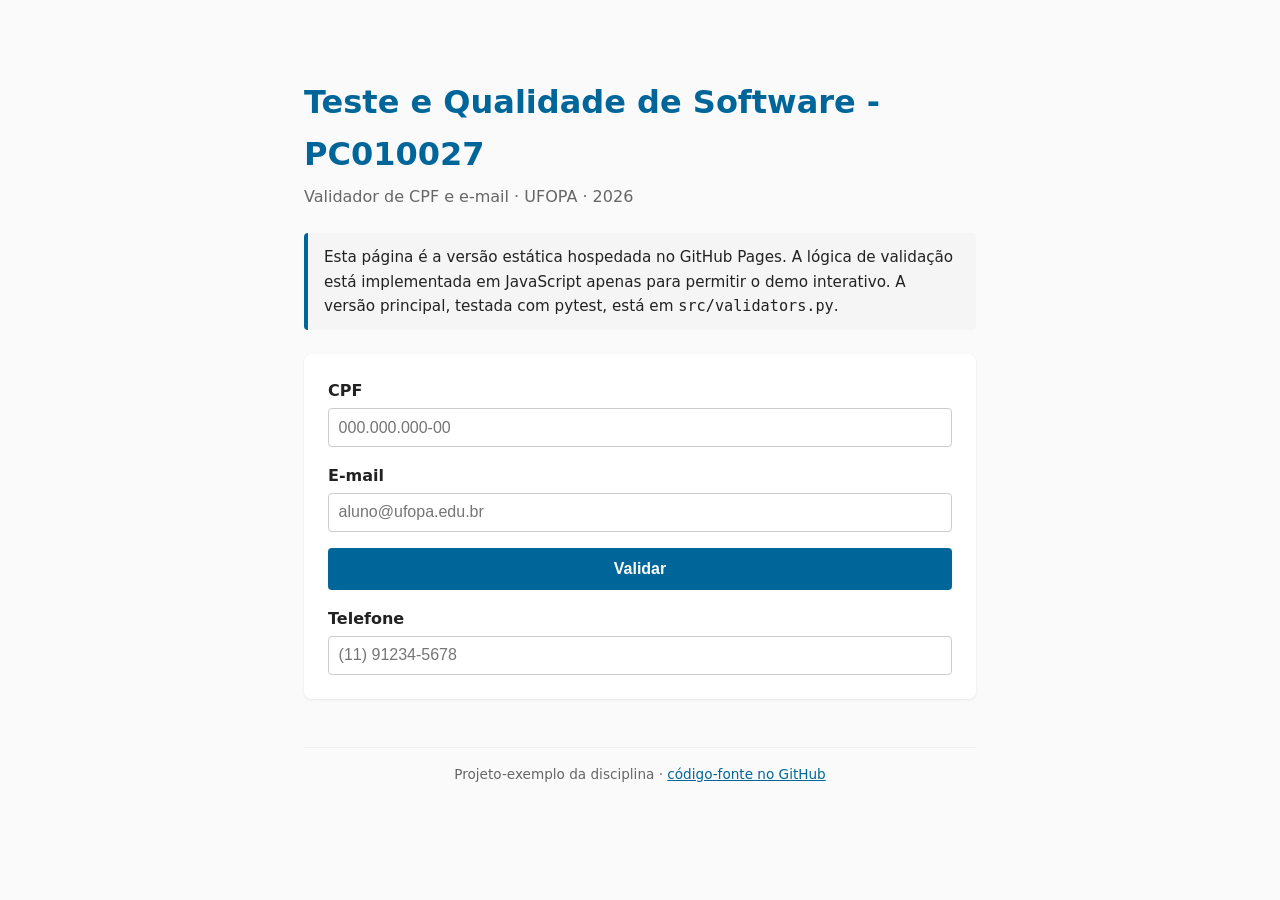
<file: docs/index.html>
<!DOCTYPE html>
<html lang="pt-br">
<head>
    <meta charset="UTF-8">
    <meta name="viewport" content="width=device-width, initial-scale=1.0">
    <title>TQS 2026 - Validador CPF/Email</title>
    <link rel="stylesheet" href="style.css">
</head>
<body>
    <header>
        <h1>Teste e Qualidade de Software - PC010027</h1>
        <p class="subtitulo">Validador de CPF e e-mail &middot; UFOPA &middot; 2026</p>
    </header>

    <div class="aviso">
        Esta página é a versão estática hospedada no GitHub Pages.
        A lógica de validação está implementada em JavaScript apenas para
        permitir o demo interativo. A versão principal, testada com pytest,
        está em <code>src/validators.py</code>.
    </div>

    <form id="formulario">
        <div>
            <label for="cpf">CPF</label>
            <input type="text" id="cpf" name="cpf" placeholder="000.000.000-00" required>
        </div>
        <div>
            <label for="email">E-mail</label>
            <input type="email" id="email" name="email" placeholder="aluno@ufopa.edu.br" required>
        </div>
        <button type="submit">Validar</button>
        <div>
            <label for="telefone">Telefone</label>
            <input type="text" id="telefone" name="telefone" placeholder="(11) 91234-5678" required>
        </div>
    </form>

    <div id="resultado"></div>

    <!-- TODO: substitua slashline16-cmyk pelo seu nome de usuário no GitHub -->
    <footer>
        Projeto-exemplo da disciplina &middot;
        <a href="https://github.com/slashline16-cmyk/tqs-2026">código-fonte no GitHub</a>
    </footer>

    <script type="module">
        import { validarCpf, validarEmail, validarTelefone } from "./validators.js";

        document.getElementById("formulario").addEventListener("submit", (e) => {
            e.preventDefault();
            const cpf = document.getElementById("cpf").value;
            const email = document.getElementById("email").value;
            const telefone = document.getElementById("telefone").value;
            const cpfValido = validarCpf(cpf);
            const emailValido = validarEmail(email);
            const telefoneValido = validarTelefone(telefone);
            const div = document.getElementById("resultado");
            div.innerHTML = `
                <div class="resultado ${cpfValido ? "valido" : "invalido"}">
                    CPF: ${cpfValido ? "válido" : "inválido"}
                </div>
                <div class="resultado ${emailValido ? "valido" : "invalido"}">
                    E-mail: ${emailValido ? "válido" : "inválido"}
                </div>
                <div class="resultado ${telefoneValido ? "valido" : "invalido"}">
                    Telefone: ${telefoneValido ? "válido" : "inválido"}
                </div>
            `;
        });
    </script>
</body>
</html>
</file>
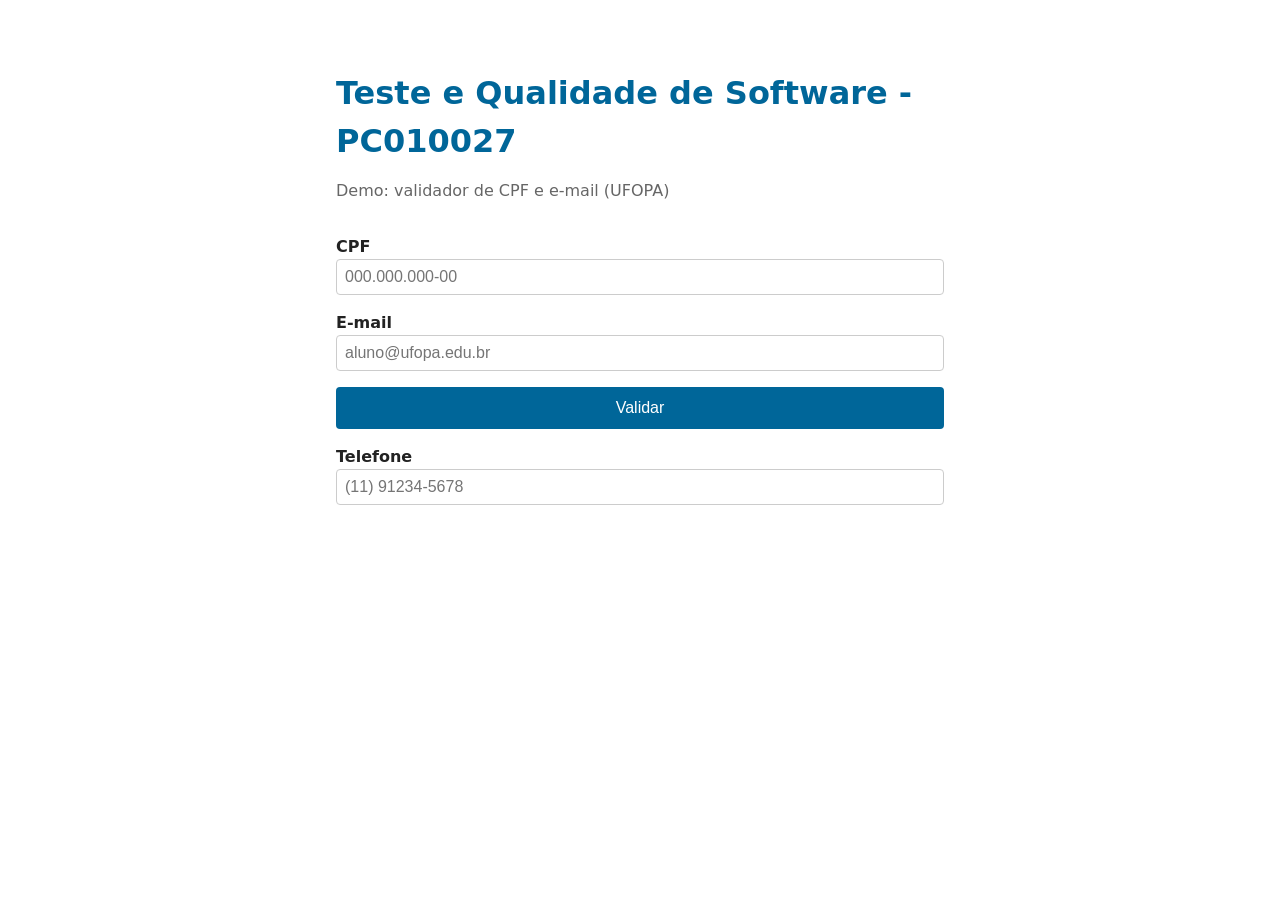
<file: src/templates/index.html>
<!DOCTYPE html>
<html lang="pt-br">
<head>
    <meta charset="UTF-8">
    <meta name="viewport" content="width=device-width, initial-scale=1.0">
    <title>TQS 2026 - Validador CPF/Email</title>
    <style>
        :root {
            --azul: #006699;
            --vermelho: #cc3300;
            --verde: #008040;
        }
        * { box-sizing: border-box; }
        body {
            font-family: system-ui, -apple-system, sans-serif;
            max-width: 640px;
            margin: 2rem auto;
            padding: 1rem;
            line-height: 1.5;
            color: #222;
        }
        h1 { color: var(--azul); }
        .subtitulo { color: #666; margin-top: -0.5rem; }
        form { display: grid; gap: 1rem; margin-top: 2rem; }
        label { font-weight: 600; }
        input {
            width: 100%;
            padding: 0.5rem;
            font-size: 1rem;
            border: 1px solid #ccc;
            border-radius: 4px;
        }
        button {
            padding: 0.75rem 1.5rem;
            font-size: 1rem;
            background: var(--azul);
            color: white;
            border: none;
            border-radius: 4px;
            cursor: pointer;
        }
        button:hover { background: #004d73; }
        .resultado { margin-top: 1.5rem; padding: 1rem; border-radius: 4px; }
        .valido { background: #e0f5e8; color: var(--verde); }
        .invalido { background: #fbe5e0; color: var(--vermelho); }
    </style>
</head>
<body>
    <h1>Teste e Qualidade de Software - PC010027</h1>
    <p class="subtitulo">Demo: validador de CPF e e-mail (UFOPA)</p>

    <form id="formulario">
        <div>
            <label for="cpf">CPF</label>
            <input type="text" id="cpf" name="cpf" placeholder="000.000.000-00" required>
        </div>
        <div>
            <label for="email">E-mail</label>
            <input type="email" id="email" name="email" placeholder="aluno@ufopa.edu.br" required>
        </div>
        <button type="submit">Validar</button>
        <div>
    <label for="telefone">Telefone</label>
    <input type="text" id="telefone" name="telefone" placeholder="(11) 91234-5678" required>
</div>
    </form>

    <div id="resultado"></div>

    <script>
        document.getElementById("formulario").addEventListener("submit", async (e) => {
            e.preventDefault();
            const cpf = document.getElementById("cpf").value;
            const email = document.getElementById("email").value;
            const telefone = document.getElementById("telefone").value;
            const resposta = await fetch("/validar", {
                method: "POST",
                headers: { "Content-Type": "application/json" },
                ody: JSON.stringify({ cpf, email, telefone }),
            });
            const dados = await resposta.json();
            const div = document.getElementById("resultado");
            div.innerHTML = `
                <div class="resultado ${dados.cpf_valido ? "valido" : "invalido"}">
                    CPF: ${dados.cpf_valido ? "válido" : "inválido"}
                </div>
                <div class="resultado ${dados.email_valido ? "valido" : "invalido"}">
                    E-mail: ${dados.email_valido ? "válido" : "inválido"}
                </div>
                <div class="resultado ${dados.telefone_valido ? "valido" : "invalido"}">
                    Telefone: ${dados.telefone_valido ? "válido" : "inválido"}
                </div>
            `;
        });
    </script>
</body>
</html>
</file>
<file: docs/style.css>
:root {
    --azul: #006699;
    --azul-escuro: #004d73;
    --vermelho: #cc3300;
    --verde: #008040;
    --cinza-claro: #f5f5f5;
    --cinza-borda: #ccc;
}

* { box-sizing: border-box; }

body {
    font-family: system-ui, -apple-system, "Segoe UI", Roboto, sans-serif;
    max-width: 720px;
    margin: 2rem auto;
    padding: 1.5rem;
    line-height: 1.6;
    color: #222;
    background: #fafafa;
}

header h1 {
    color: var(--azul);
    margin-bottom: 0.25rem;
}

.subtitulo {
    color: #666;
    margin-top: 0;
}

.aviso {
    background: var(--cinza-claro);
    border-left: 4px solid var(--azul);
    padding: 0.75rem 1rem;
    margin: 1.5rem 0;
    border-radius: 4px;
    font-size: 0.95rem;
}

form {
    display: grid;
    gap: 1rem;
    margin-top: 1.5rem;
    background: white;
    padding: 1.5rem;
    border-radius: 8px;
    box-shadow: 0 1px 3px rgba(0,0,0,0.08);
}

label {
    font-weight: 600;
    display: block;
    margin-bottom: 0.25rem;
}

input {
    width: 100%;
    padding: 0.6rem;
    font-size: 1rem;
    border: 1px solid var(--cinza-borda);
    border-radius: 4px;
}

input:focus {
    outline: none;
    border-color: var(--azul);
    box-shadow: 0 0 0 2px rgba(0,102,153,0.2);
}

button {
    padding: 0.75rem 1.5rem;
    font-size: 1rem;
    font-weight: 600;
    background: var(--azul);
    color: white;
    border: none;
    border-radius: 4px;
    cursor: pointer;
    transition: background 0.2s;
}

button:hover { background: var(--azul-escuro); }

.resultado {
    margin-top: 0.75rem;
    padding: 0.75rem 1rem;
    border-radius: 4px;
    font-weight: 600;
}

.valido { background: #e0f5e8; color: var(--verde); }
.invalido { background: #fbe5e0; color: var(--vermelho); }

footer {
    margin-top: 3rem;
    padding-top: 1rem;
    border-top: 1px solid #eee;
    font-size: 0.85rem;
    color: #666;
    text-align: center;
}

footer a { color: var(--azul); }
</file>
